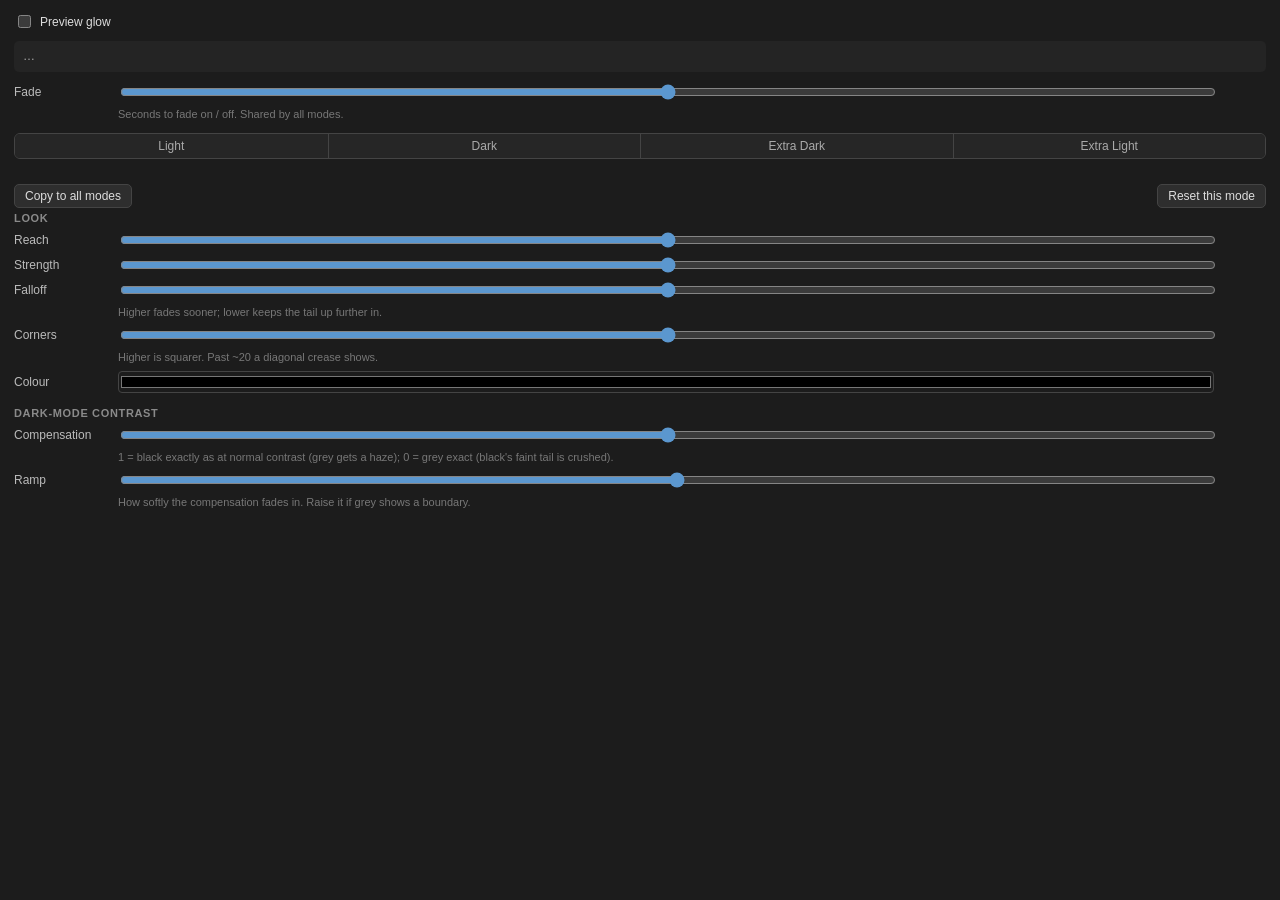
<file: AddIns/Glow Settings/palette.html>
<!DOCTYPE html>
<!-- Glow Settings palette — see Glow Settings.py. Every control posts `set` (with the
     mode tab's appearance) to the add-in, which writes that appearance's look into
     config/fusion_glow.json; the glow re-reads it by mtime. -->
<html>
<head>
<meta charset="utf-8">
<style>
  :root { color-scheme: dark; }
  body { margin: 0; padding: 12px 14px; background: #1c1c1c; color: #ddd;
         font: 12px -apple-system, "Helvetica Neue", sans-serif; }
  h2 { font-size: 11px; font-weight: 600; letter-spacing: .06em; text-transform: uppercase;
       color: #8a8a8a; margin: 14px 0 6px; }
  h2:first-of-type { margin-top: 4px; }
  .row { display: grid; grid-template-columns: 96px 1fr 44px; align-items: center;
         gap: 8px; margin: 5px 0; }
  .row label { color: #bbb; }
  .row .val { text-align: right; font-variant-numeric: tabular-nums; color: #eee; }
  input[type=range] { width: 100%; accent-color: #5b97cf; }
  input[type=color] { width: 100%; height: 22px; border: 1px solid #444; border-radius: 4px;
                      background: none; padding: 0; }
  .hint { color: #777; font-size: 11px; line-height: 1.4; margin: 2px 0 0 104px; }
  .bar { display: flex; align-items: center; gap: 10px; margin-top: 12px; }
  button { background: #2e2e2e; color: #ddd; border: 1px solid #444; border-radius: 5px;
           padding: 4px 10px; font: inherit; cursor: pointer; }
  button:hover { background: #383838; }
  .toggle { display: flex; align-items: center; gap: 6px; cursor: pointer; }
  #status { margin-top: 10px; padding: 7px 9px; border-radius: 5px; background: #242424;
            color: #aaa; line-height: 1.45; }
  #status b { color: #ddd; font-weight: 600; }
  .dim { opacity: .45; }
  .modes { display: grid; grid-template-columns: repeat(4, 1fr); gap: 0; margin: 10px 0 0;
           border: 1px solid #444; border-radius: 6px; overflow: hidden; }
  .modes button { border: 0; border-radius: 0; border-left: 1px solid #444; padding: 5px 0;
                  background: #262626; color: #aaa; position: relative; }
  .modes button:first-child { border-left: 0; }
  .modes button.on { background: #3a5675; color: #fff; }
  .modes button.now::after { content: ""; position: absolute; top: 4px; right: 5px;
                             width: 5px; height: 5px; border-radius: 50%; background: #6fd08a; }
  #mode-note { color: #888; font-size: 11px; margin-top: 5px; min-height: 14px; }
</style>
</head>
<body>
  <div class="bar" style="margin-top:0">
    <label class="toggle"><input type="checkbox" id="preview"> Preview glow</label>
    <span style="flex:1"></span>
  </div>
  <div id="status">…</div>
  <div class="row" style="margin-top:10px"><label for="fade">Fade</label>
    <input type="range" id="fade" min="0" max="1" step="0.05"><span class="val" id="fade-v"></span></div>
  <div class="hint">Seconds to fade on / off. Shared by all modes.</div>

  <div class="modes" id="modes">
    <button data-mode="light">Light</button>
    <button data-mode="dark">Dark</button>
    <button data-mode="xdark">Extra Dark</button>
    <button data-mode="xlight">Extra Light</button>
  </div>
  <div id="mode-note"></div>
  <div class="bar" style="margin-top:6px">
    <button id="copy">Copy to all modes</button>
    <span style="flex:1"></span>
    <button id="reset">Reset this mode</button>
  </div>

  <h2>Look</h2>
  <div class="row"><label for="reach">Reach</label>
    <input type="range" id="reach" min="20" max="300" step="1"><span class="val" id="reach-v"></span></div>
  <div class="row"><label for="alpha">Strength</label>
    <input type="range" id="alpha" min="0" max="0.6" step="0.005"><span class="val" id="alpha-v"></span></div>
  <div class="row"><label for="falloff">Falloff</label>
    <input type="range" id="falloff" min="0.3" max="4" step="0.05"><span class="val" id="falloff-v"></span></div>
  <div class="hint">Higher fades sooner; lower keeps the tail up further in.</div>
  <div class="row"><label for="corner">Corners</label>
    <input type="range" id="corner" min="2" max="24" step="0.5"><span class="val" id="corner-v"></span></div>
  <div class="hint">Higher is squarer. Past ~20 a diagonal crease shows.</div>
  <div class="row"><label for="rgb">Colour</label>
    <input type="color" id="rgb"><span class="val" id="rgb-v"></span></div>

  <h2 id="contrast-h">Dark-mode contrast</h2>
  <div id="contrast-box">
    <div class="row"><label for="contrast_comp">Compensation</label>
      <input type="range" id="contrast_comp" min="0" max="1" step="0.01"><span class="val" id="contrast_comp-v"></span></div>
    <div class="hint">1 = black exactly as at normal contrast (grey gets a haze);
      0 = grey exact (black's faint tail is crushed).</div>
    <div class="row"><label for="contrast_toe">Ramp</label>
      <input type="range" id="contrast_toe" min="0.005" max="0.3" step="0.005"><span class="val" id="contrast_toe-v"></span></div>
    <div class="hint">How softly the compensation fades in. Raise it if grey shows a boundary.</div>
  </div>

<script>
const NUM = { reach: 0, alpha: 3, falloff: 2, corner: 1, contrast_comp: 2, contrast_toe: 3 };
const MODE_NAME = { light: "Light", dark: "Dark", xdark: "Extra Dark", xlight: "Extra Light" };
let looks = {}, mode = null, status = null, sendTimer = null, pending = {}, pendingMode = null;
let fadeTimer = null;

function call(action, data){
  return adsk.fusionSendData(action, JSON.stringify(data || {}))
    .then(r => { try { return JSON.parse(r || "{}"); } catch(e){ return {}; } });
}
const hex = rgb => "#" + rgb.map(v => Math.round(v).toString(16).padStart(2, "0")).join("");
const unhex = h => [1, 3, 5].map(i => parseInt(h.slice(i, i + 2), 16));

function show(){
  const c = looks[mode];
  if (!c) return;
  for (const k in NUM){
    document.getElementById(k).value = c[k];
    document.getElementById(k + "-v").textContent = (+c[k]).toFixed(NUM[k]);
  }
  document.getElementById("rgb").value = hex(c.rgb);
  document.getElementById("rgb-v").textContent = "";
  for (const b of document.querySelectorAll("#modes button"))
    b.classList.toggle("on", b.dataset.mode === mode);
  showStatus(status);
}
function pick(m){
  flush();                       // a drag in flight belongs to the mode it started in
  mode = m;
  show();
}
function showStatus(s){
  if (!s) return;
  status = s;
  if (!mode) return;             // the first "get" hasn't landed yet
  const k = s.contrast || 1;
  // The measured contrast is the CURRENT mode's; another mode's comes from its level.
  const hi = mode === s.mode ? k > 1.001 : ((s.levels || {})[mode] || 0) > 0;
  document.getElementById("status").innerHTML =
    `Screen contrast <b>×${k.toFixed(2)}</b> — ${hi ? "compensating" : "normal, no compensation"}<br>` +
    `Glow <b>${s.running ? "on screen" : "off"}</b>` +
    (s.suspended ? " (suspend mode)" : s.preview ? " (preview)" : "");
  document.getElementById("contrast-box").classList.toggle("dim", !hi);
  document.getElementById("preview").checked = !!s.preview;
  for (const b of document.querySelectorAll("#modes button"))
    b.classList.toggle("now", b.dataset.mode === s.mode);
  document.getElementById("mode-note").textContent = mode === s.mode
    ? `Editing ${MODE_NAME[mode]} — the screen's current mode`
    : `Editing ${MODE_NAME[mode]} — the screen is in ${MODE_NAME[s.mode]}, so the glow shows that mode's look`;
}
// Coalesce a slider drag into one write per ~60 ms.
function flush(){
  if (sendTimer){ clearTimeout(sendTimer); sendTimer = null; }
  if (!pendingMode) return;
  const p = pending, m = pendingMode;
  pending = {}; pendingMode = null;
  call("set", { mode: m, values: p });
}
function queue(k, v){
  if (pendingMode && pendingMode !== mode) flush();
  pending[k] = v;
  pendingMode = mode;
  looks[mode][k] = v;
  if (sendTimer) return;
  sendTimer = setTimeout(flush, 60);
}

for (const k in NUM){
  document.getElementById(k).addEventListener("input", e => {
    const v = +e.target.value;
    document.getElementById(k + "-v").textContent = v.toFixed(NUM[k]);
    queue(k, v);
  });
}
function showFade(v){
  document.getElementById("fade").value = v;
  document.getElementById("fade-v").textContent = (+v).toFixed(2) + "s";
}
document.getElementById("fade").addEventListener("input", e => {
  const v = +e.target.value;
  showFade(v);
  clearTimeout(fadeTimer);
  fadeTimer = setTimeout(() => call("fade", { value: v }), 60);
});
document.getElementById("rgb").addEventListener("input", e => queue("rgb", unhex(e.target.value)));
document.getElementById("preview").addEventListener("change", e =>
  call("preview", { on: e.target.checked }).then(r => showStatus(r.status)));
document.getElementById("reset").addEventListener("click", () => {
  flush();
  call("reset", { mode }).then(r => { if (r.looks){ looks = r.looks; show(); } });
});
document.getElementById("copy").addEventListener("click", () => {
  flush();
  call("copy", { mode }).then(r => { if (r.looks){ looks = r.looks; show(); } });
});
for (const b of document.querySelectorAll("#modes button"))
  b.addEventListener("click", () => pick(b.dataset.mode));

// adsk is injected by Fusion a moment after load.
(function boot(){
  if (!window.adsk || !adsk.fusionSendData){ setTimeout(boot, 50); return; }
  call("get").then(r => {
    status = r.status;
    looks = r.looks || {};
    showFade(r.fade != null ? r.fade : 0.25);
    mode = (r.status && r.status.mode) || "light";     // open on the current appearance
    show();
  });
  setInterval(() => call("status").then(r => showStatus(r.status)), 1000);
})();
</script>
</body>
</html>
</file>
